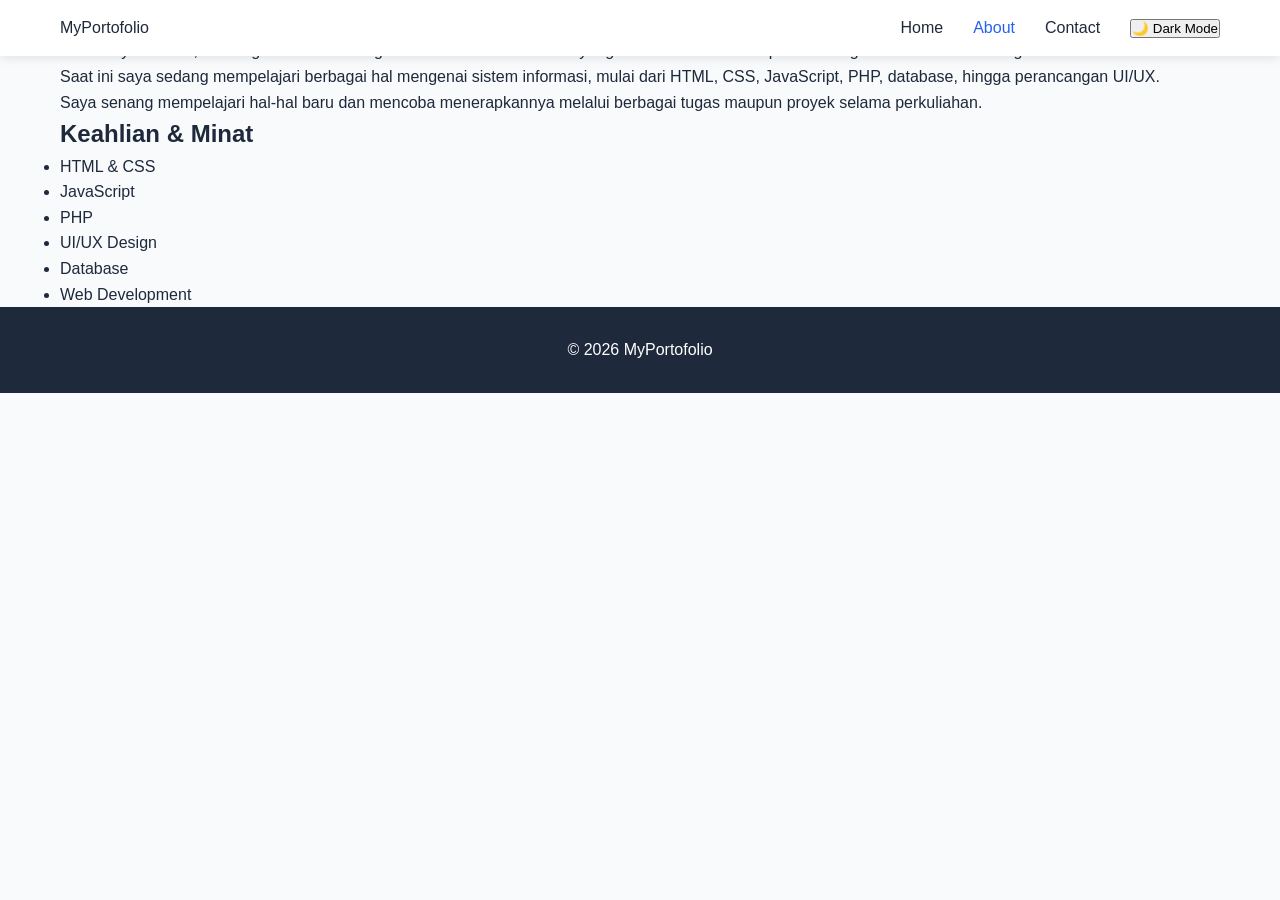
<file: portofolio_veli/about.html>
<!DOCTYPE html>
<html lang="id">

<head> 
    <meta charset="UTF-8">
    <meta name="viewport" content="width=device-width, initial-scale=1.0">

    <title>About - Portofolio Velixza</title>

    <link rel="stylesheet" href="css/style.css">
</head>

<body>

    <!-- Navigasi -->

    <nav>
        <div class="container">

            <div class="logo">
                MyPortofolio
            </div>

            <ul class="nav-links">
                <li><a href="index.html">Home</a></li>
                <li><a href="about.html" class="active">About</a></li>
                <li><a href="contact.html">Contact</a></li>

                <li>
                    <button id="dark-mode-btn" class="dark-mode-btn">
                        🌙 Dark Mode
                    </button>
                </li>
            </ul>

        </div>
    </nav>


    <!-- About Section -->

    <section class="about">

        <div class="container">

            <div class="about-content">

                <div class="about-text">

                    <h1>Tentang Saya</h1>

                    <p>
                        Halo! Saya Velixza, seorang mahasiswa
                        Program Studi Sistem Informasi yang memiliki
                        ketertarikan pada berbagai hal di dunia teknologi.
                    </p>

                    <p>
                        Saat ini saya sedang mempelajari berbagai
                        hal mengenai sistem informasi, mulai dari
                        HTML, CSS, JavaScript, PHP, database,
                        hingga perancangan UI/UX.
                    </p>

                    <p>
                        Saya senang mempelajari hal-hal baru dan
                        mencoba menerapkannya melalui berbagai
                        tugas maupun proyek selama perkuliahan.
                    </p>

                </div>


                <div class="about-card">

                    <h2>Keahlian & Minat</h2>

                    <ul>
                        <li>HTML & CSS</li>
                        <li>JavaScript</li>
                        <li>PHP</li>
                        <li>UI/UX Design</li>
                        <li>Database</li>
                        <li>Web Development</li>
                    </ul>

                </div>

            </div>

        </div>

    </section>


    <!-- Footer -->

    <footer>
        <p>&copy; 2026 MyPortofolio</p>
    </footer>


    <!-- JavaScript -->
    <script src="js/main.js"></script>

</body>

</html>
</file>
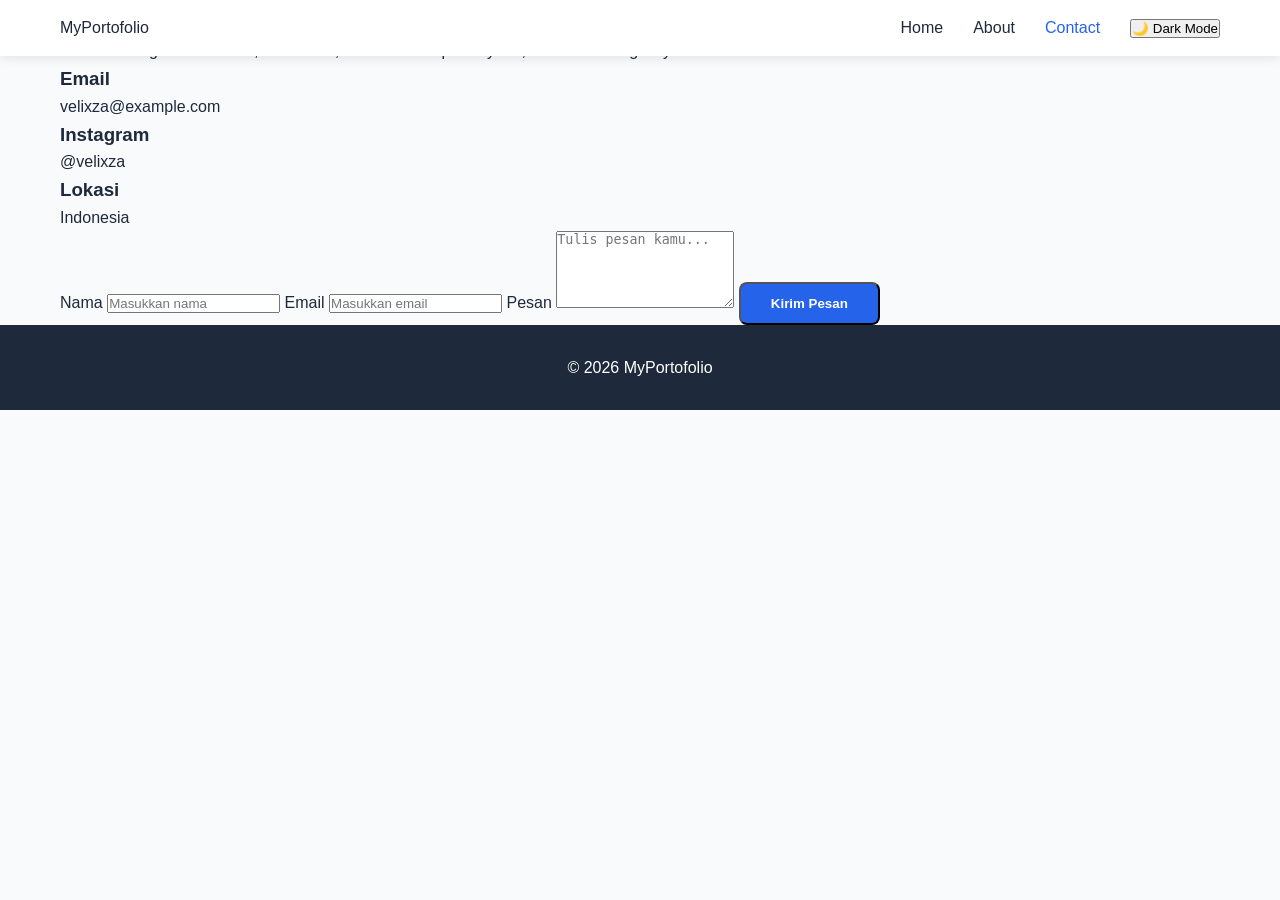
<file: portofolio_veli/contact.html>
<!DOCTYPE html>
<html lang="id">

<head> 
    <meta charset="UTF-8">
    <meta name="viewport" content="width=device-width, initial-scale=1.0">

    <title>Contact - Portofolio Velixza</title>

    <link rel="stylesheet" href="css/style.css">
</head>

<body>

    <!-- Navigasi -->
    <nav>
        <div class="container">

            <div class="logo">
                MyPortofolio
            </div>

            <ul class="nav-links">
                <li>
                    <a href="index.html">Home</a>
                </li>

                <li>
                    <a href="about.html">About</a>
                </li>

                <li>
                    <a href="contact.html" class="active">Contact</a>
                </li>

                <li>
                    <button id="dark-mode-btn" class="dark-mode-btn">
                        🌙 Dark Mode
                    </button>
                </li>
            </ul>

        </div>
    </nav>


    <!-- Contact Section -->
    <section class="contact">

        <div class="container">

            <div class="contact-content">

                <!-- Informasi Kontak -->
                <div class="contact-info">

                    <h1>Hubungi Saya</h1>

                    <p>
                        Jika kamu ingin berkenalan, berdiskusi,
                        atau memiliki pertanyaan, silakan
                        hubungi saya melalui informasi di bawah ini.
                    </p>

                    <div class="contact-item">
                        <h3>Email</h3>
                        <p>velixza@example.com</p>
                    </div>

                    <div class="contact-item">
                        <h3>Instagram</h3>
                        <p>@velixza</p>
                    </div>

                    <div class="contact-item">
                        <h3>Lokasi</h3>
                        <p>Indonesia</p>
                    </div>

                </div>


                <!-- Form Kontak -->
                <form class="contact-form" id="contactForm">

                    <label for="name">Nama</label>

                    <input
                        type="text"
                        id="name"
                        placeholder="Masukkan nama"
                    >


                    <label for="email">Email</label>

                    <input
                        type="email"
                        id="email"
                        placeholder="Masukkan email"
                    >


                    <label for="message">Pesan</label>

                    <textarea
                        id="message"
                        rows="5"
                        placeholder="Tulis pesan kamu..."
                    ></textarea>


                    <button type="submit" class="btn">
                        Kirim Pesan
                    </button>

                    <p id="form-message"></p>

                </form>

            </div>

        </div>

    </section>


    <!-- Footer -->
    <footer>
        <p>&copy; 2026 MyPortofolio</p>
    </footer>


    <!-- JavaScript -->
    <script src="js/main.js"></script>

</body>

</html>
</file>
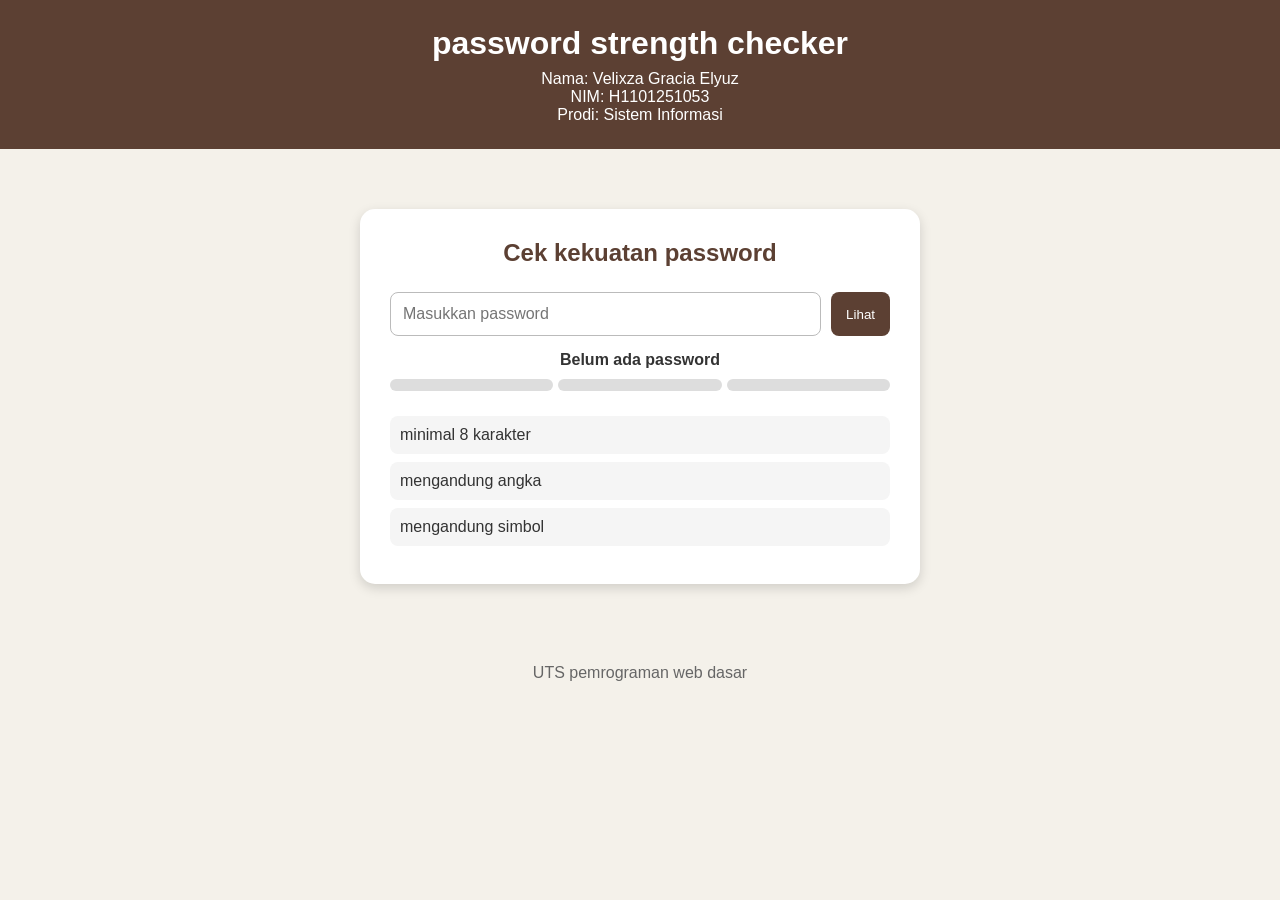
<file: UTS_H1101251053_VelixzaGE/UTS_H1101251053_VelixzaGE.html>
<!DOCTYPE html>
<html lang="id">
<head>
    <meta charset="UTF-8">
    <meta name="viewport" content="width=device-width, initial-scale=1.0">
    <title>password strenght checker</title>

    <style>
        * {
            box-sizing: border-box;
            margin: 0;
            padding: 0;
        }

        body {
            font-family: Arial, sans-serif;
            background-color: #f4f1ea;
            color: #333;
            min-height: 100vh;
        }

        header {
            background-color: #5c4033;
            color: white;
            text-align: center;
            padding: 25px 15px;
        }

        header h1 {
            margin-bottom: 8px;
        }

        main {
            max-width: 600px;
            margin: 40px auto;
            padding: 20px;
        }

        section {
            background-color: white;
            padding: 30px;
            border-radius: 15px;
            box-shadow: 0 4px 12px rgba(0, 0, 0, 0.15);
        }

        section h2 {
            text-align: center;
            margin-bottom: 25px;
            color: #5c4033;
        }

        .password-box {
            display: flex;
            gap: 10px;
            margin-bottom: 15px;
        }

        .password-box input {
            flex: 1;
            padding: 12px;
            border: 1px solid #bbb;
            border-radius: 8px;
            font-size: 16px;
        }

        .password-box button {
            padding: 12px 15px;
            border: none;
            border-radius: 8px;
            background-color: #5c4033;
            color: white;
            cursor: pointer;
        }

        .password-box button:hover {
            background-color: #3f2b22;
        }

        .strength-text {
            text-align: center;
            font-weight: bold;
            margin: 15px 0 10px;
        }

        .strength-bar {
            display: flex;
            gap: 5px;
            margin-bottom: 25px;
        }

        .bar {
            height: 12px;
            flex: 1;
            background-color: #ddd;
            border-radius: 10px;
        }

        .active-weak {
            background-color: #e74c3c;
        }

        .active-medium {
            background-color: #f1c40f;
        }

        .active-strong {
            background-color: #2ecc71;
        }

        .criteria {
            list-style: none;
        }

        .criteria li {
            padding: 10px;
            margin-bottom: 8px;
            background-color: #f5f5f5;
            border-radius: 8px;
        }

        .criteria .valid {
            color: #27ae60;
            background-color: #eafaf1;
        }

        .criteria .invalid {
            color: #c0392b;
        }

        footer {
            text-align: center;
            padding: 20px;
            color: #666;
        }

        @media (max-width: 600px) {
            main {
                margin: 20px auto;
                padding: 15px;
            }

            section {
                padding: 20px;
            }

            .password-box {
                flex-direction: column;
            }

            .password-box button {
                width: 100%;
            }
        }
    </style>
</head>

<body>
    <header>
        <h1>password strength checker</h1>
        <p>Nama: Velixza Gracia Elyuz</p>
        <p>NIM: H1101251053</p>
        <p>Prodi: Sistem Informasi</p>
    </header>
    <main>
        <section>
            <h2>Cek kekuatan password</h2>
            <div class="password-box">
                <input
                    type="password"
                    id="password_H1101251053"
                    placeholder="Masukkan password"
                >

                <button id="lihat_H1101251053">
                    Lihat
                </button>
            </div>

            <p class="strength-text" id="strength_H1101251053">
                Belum ada password
            </p>

            <div class="strength-bar">
                <div class="bar" id="bar1_H1101251053"></div>
                <div class="bar" id="bar2_H1101251053"></div>
                <div class="bar" id="bar3_H1101251053"></div>
            </div>

            <ul class="criteria">
                <li id="length_H1101251053">
                     minimal 8 karakter
                </li>

                <li id="number_H1101251053">
                     mengandung angka
                </li>

                <li id="symbol_H1101251053">
                     mengandung simbol
                </li>
            </ul>
        </section>
    </main>

    <footer>
        <p>UTS pemrograman web dasar</p>
    </footer>


    <script>

        const password_H1101251053 =
            document.getElementById("password_H1101251053");
        const strength_H1101251053 =
            document.getElementById("strength_H1101251053");
        const bar1_H1101251053 =
            document.getElementById("bar1_H1101251053");
        const bar2_H1101251053 =
            document.getElementById("bar2_H1101251053");
        const bar3_H1101251053 =
            document.getElementById("bar3_H1101251053");
        const length_H1101251053 =
            document.getElementById("length_H1101251053");
        const number_H1101251053 =
            document.getElementById("number_H1101251053");
        const symbol_H1101251053 =
            document.getElementById("symbol_H1101251053");
        const lihat_H1101251053 =
            document.getElementById("lihat_H1101251053");


    //cek pw
        password_H1101251053.addEventListener("input", function () {

            const password = password_H1101251053.value;
            const cukupPanjang = password.length >= 8;
            const adaAngka = /[0-9]/.test(password);
            const adaSimbol = /[^A-Za-z0-9]/.test(password);


            //ubah status valid/invalid
            if (cukupPanjang) {
                length_H1101251053.classList.add("valid");
                length_H1101251053.innerHTML =
                    "ok minimal 8 karakter";
            } else {
                length_H1101251053.classList.remove("valid");
                length_H1101251053.innerHTML =
                    " minimal 8 karakter";
            }


            if (adaAngka) {
                number_H1101251053.classList.add("valid");
                number_H1101251053.innerHTML =
                    "ok mengandung angka";
            } else {
                number_H1101251053.classList.remove("valid");
                number_H1101251053.innerHTML =
                    " mengandung angka";
            }


            if (adaSimbol) {
                symbol_H1101251053.classList.add("valid");
                symbol_H1101251053.innerHTML =
                    "ok mengandung simbol";
            } else {
                symbol_H1101251053.classList.remove("valid");
                symbol_H1101251053.innerHTML =
                    " mengandung simbol";
            }


            let skor = 0;

            if (cukupPanjang) {
                skor++;
            }

            if (adaAngka) {
                skor++;
            }

            if (adaSimbol) {
                skor++;
            }


            bar1_H1101251053.className = "bar";
            bar2_H1101251053.className = "bar";
            bar3_H1101251053.className = "bar";


            if (password.length === 0) {

                strength_H1101251053.textContent =
                    "belum ada password";

            } else if (skor === 1) {

                bar1_H1101251053.classList.add("active-weak");

                strength_H1101251053.textContent =
                    "password lemah";

            } else if (skor === 2) {

                bar1_H1101251053.classList.add("active-medium");
                bar2_H1101251053.classList.add("active-medium");

                strength_H1101251053.textContent =
                    "password sedang";

            } else {

                bar1_H1101251053.classList.add("active-strong");
                bar2_H1101251053.classList.add("active-strong");
                bar3_H1101251053.classList.add("active-strong");

                strength_H1101251053.textContent =
                    "password kuat";
            }

        });


        // tombol
        lihat_H1101251053.addEventListener("click", function () {
            if (password_H1101251053.type === "password") {
                password_H1101251053.type = "text";
                lihat_H1101251053.textContent = "Sembunyikan";
            } else {
                password_H1101251053.type = "password";
                lihat_H1101251053.textContent = "Lihat";
            }

        });
    </script>
</body>
</html>
</file>
<file: portofolio_veli/css/style.css>
/* Reset & Variables */

* {
    margin: 0;
    padding: 0;
    box-sizing: border-box;
}

:root {
    --primary: #2563eb;
    --dark: #1e293b;
    --light: #f8fafc;
    --gray: #94a3b8;
}

body {
    font-family: 'Segoe UI', sans-serif;
    background: var(--light);
    color: var(--dark);
    line-height: 1.6;
}

.container {
    max-width: 1200px;
    margin: 0 auto;
    padding: 0 20px;
}

/* Navigation */

nav {
    background: white;
    box-shadow: 0 2px 10px rgba(0,0,0,0.1);
    position: fixed;
    width: 100%;
    top: 0;
    z-index: 100;
}

nav .container {
    display: flex;
    justify-content: space-between;
    align-items: center;
    padding: 15px 20px;
}

.nav-links {
    display: flex;
    list-style: none;
    gap: 30px;
}

.nav-links a {
    text-decoration: none;
    color: var(--dark);
    font-weight: 500;
    transition: color 0.3s;
}

.nav-links a:hover,
.nav-links a.active {
    color: var(--primary);
}

/* Hero Section */

.hero {
    padding: 150px 0 100px;
    background: linear-gradient(135deg, #f0f9ff 0%, #e0f2fe 100%);
    min-height: 100vh;
    display: flex;
    align-items: center;
}

.hero-content h1 {
    font-size: 48px;
    margin-bottom: 20px;
}

.hero-content span {
    color: var(--primary);
}

.btn {
    display: inline-block;
    background: var(--primary);
    color: white;
    padding: 12px 30px;
    border-radius: 8px;
    text-decoration: none;
    font-weight: 600;
    transition: transform 0.3s, box-shadow 0.3s;
}

.btn:hover {
    transform: translateY(-3px);
    box-shadow: 0 10px 20px rgba(37,99,235,0.3);
}

/* Projects */

.projects {
    padding: 80px 0;
    background: white;
}

.projects h2 {
    text-align: center;
    font-size: 36px;
    margin-bottom: 40px;
}

.project-grid {
    display: grid;
    grid-template-columns: repeat(auto-fit, minmax(300px, 1fr));
    gap: 30px;
}

.project-card {
    background: var(--light);
    border-radius: 10px;
    padding: 20px;
    transition: transform 0.3s;
    cursor: pointer;
}

.project-card:hover {
    transform: translateY(-10px);
}

.project-card img {
    width: 100%;
    height: 200px;
    object-fit: cover;
    border-radius: 8px;
}

/* Footer */

footer {
    background: var(--dark);
    color: white;
    text-align: center;
    padding: 30px;
}
</file>
